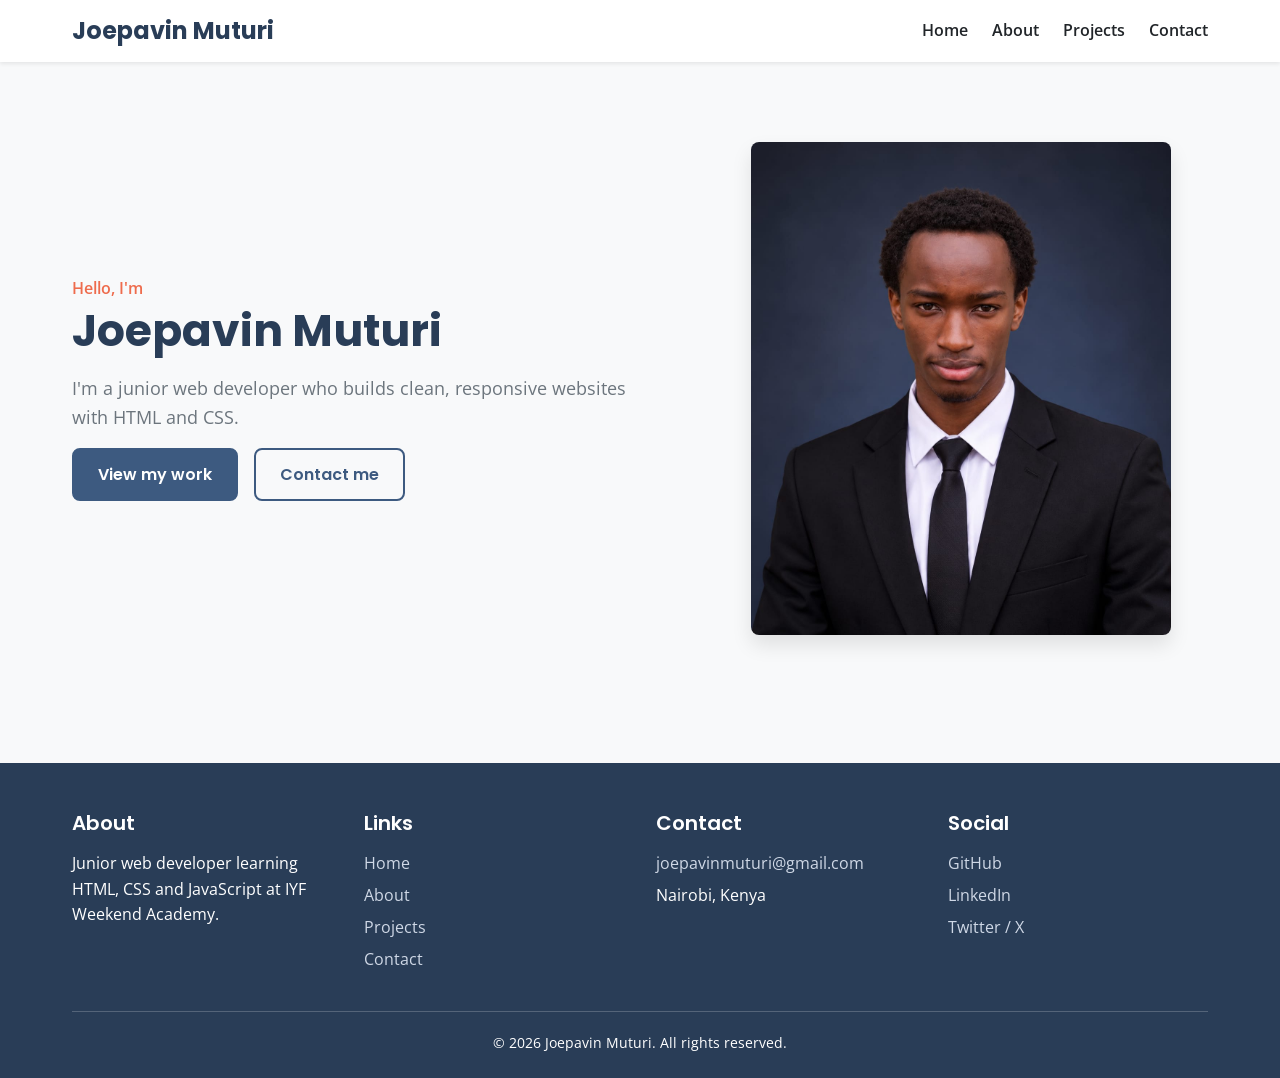
<file: index.html>
<!DOCTYPE html>
<html lang="en">
<head>
  <meta charset="UTF-8">
  <meta name="viewport" content="width=device-width, initial-scale=1.0">
  <title>Joepavin | Portfolio</title>

  <link rel="preconnect" href="https://fonts.googleapis.com">
  <link rel="preconnect" href="https://fonts.gstatic.com" crossorigin>
  <link href="https://fonts.googleapis.com/css2?family=Open+Sans:wght@400;600&family=Poppins:wght@500;600;700&display=swap" rel="stylesheet">

  <link rel="stylesheet" href="styles.css">
</head>
<body>

  <header class="site-header">
    <nav class="nav container" aria-label="Main navigation">
      <a href="index.html" class="logo">Joepavin Muturi</a>

      <input type="checkbox" id="nav-toggle" class="nav-toggle">
      <label for="nav-toggle" class="nav-toggle-label" aria-label="Toggle menu">
        <span></span>
      </label>

      <ul class="nav-links">
        <li><a href="index.html">Home</a></li>
        <li><a href="about.html">About</a></li>
        <li><a href="projects.html">Projects</a></li>
        <li><a href="contact.html">Contact</a></li>
      </ul>
    </nav>
  </header>

  <main class="container">
    <section class="hero">
      <div class="hero-text">
        <p class="eyebrow">Hello, I'm</p>
        <h1>Joepavin Muturi</h1>
      <p class="lead">I'm a junior web developer who builds clean, responsive websites with HTML and CSS.</p>
      <div class="hero-actions">
        <a href="projects.html" class="btn">View my work</a>
        <a href="contact.html" class="btn btn-secondary">Contact me</a>
      </div>
      </div>
        <img class="hero-img" src="./images/profpic.jpeg" alt="Portrait of Joepavin Muturi">
    </section>
  </main>

  <footer class="site-footer">
    <div class="container">
      <div class="footer-grid">
        <div>
          <h3>About</h3>
          <p>Junior web developer learning HTML, CSS and JavaScript at IYF Weekend Academy.</p>
        </div>
        <div>
          <h3>Links</h3>
          <ul class="footer-list">
            <li><a href="index.html">Home</a></li>
            <li><a href="about.html">About</a></li>
            <li><a href="projects.html">Projects</a></li>
            <li><a href="contact.html">Contact</a></li>
          </ul>
        </div>
        <div>
          <h3>Contact</h3>
          <ul class="footer-list">
            <li><a href="mailto:joepavinmuturi@gmail.com">joepavinmuturi@gmail.com</a></li>
            <li>Nairobi, Kenya</li>
          </ul>
        </div>
        <div>
          <h3>Social</h3>
          <ul class="footer-list">
            <li><a href="https://github.com/joepavinmuturi-dotcom">GitHub</a></li>
            <li><a href="https://www.linkedin.com/in/joepavin-muturi-563997225">LinkedIn</a></li>
            <li><a href=" https://x.com/pamitchez">Twitter / X</a></li>
          </ul>
        </div>
      </div>
      <p class="footer-bottom">&copy; 2026 Joepavin Muturi. All rights reserved.</p>
    </div>
  </footer>

</body>
</html>
</file>
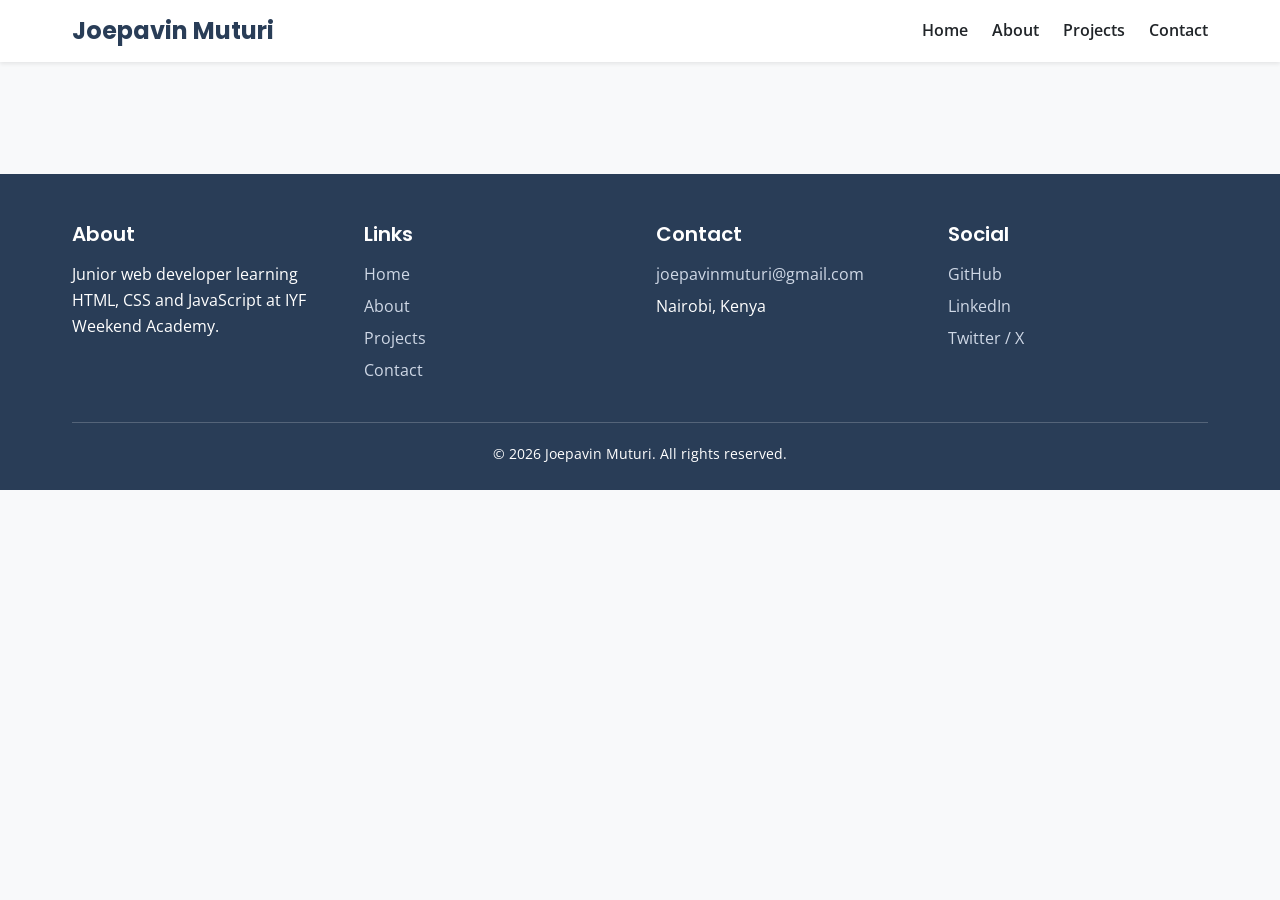
<file: about.html>
<!DOCTYPE html>
<html lang="en">
<head>
  <meta charset="UTF-8">
  <meta name="viewport" content="width=device-width, initial-scale=1.0">
  <title>About | Portfolio</title>

  <link rel="preconnect" href="https://fonts.googleapis.com">
  <link rel="preconnect" href="https://fonts.gstatic.com" crossorigin>
  <link href="https://fonts.googleapis.com/css2?family=Open+Sans:wght@400;600&family=Poppins:wght@500;600;700&display=swap" rel="stylesheet">

  <link rel="stylesheet" href="styles.css">
</head>
<body>

  <header class="site-header">
    <nav class="nav container" aria-label="Main navigation">
      <a href="index.html" class="logo">Joepavin Muturi</a>

      <input type="checkbox" id="nav-toggle" class="nav-toggle">
      <label for="nav-toggle" class="nav-toggle-label" aria-label="Toggle menu">
        <span></span>
      </label>

      <ul class="nav-links">
        <li><a href="index.html">Home</a></li>
        <li><a href="about.html">About</a></li>
        <li><a href="projects.html">Projects</a></li>
        <li><a href="contact.html">Contact</a></li>
      </ul>
    </nav>
  </header>

  <main>
  </main>

  <footer class="site-footer">
    <div class="container">
      <div class="footer-grid">
        <div>
          <h3>About</h3>
          <p>Junior web developer learning HTML, CSS and JavaScript at IYF Weekend Academy.</p>
        </div>
        <div>
          <h3>Links</h3>
          <ul class="footer-list">
            <li><a href="index.html">Home</a></li>
            <li><a href="about.html">About</a></li>
            <li><a href="projects.html">Projects</a></li>
            <li><a href="contact.html">Contact</a></li>
          </ul>
        </div>
        <div>
          <h3>Contact</h3>
          <ul class="footer-list">
            <li><a href="mailto:joepavinmuturi@gmail.com">joepavinmuturi@gmail.com</a></li>
            <li>Nairobi, Kenya</li>
          </ul>
        </div>
        <div>
          <h3>Social</h3>
          <ul class="footer-list">
            <li><a href="https://github.com/joepavinmuturi-dotcom">GitHub</a></li>
            <li><a href="https://www.linkedin.com/in/joepavin-muturi-563997225">LinkedIn</a></li>
            <li><a href=" https://x.com/pamitchez">Twitter / X</a></li>
          </ul>
        </div>
      </div>
      <p class="footer-bottom">&copy; 2026 Joepavin Muturi. All rights reserved.</p>
    </div>
  </footer>

</body>
</html>
</file>
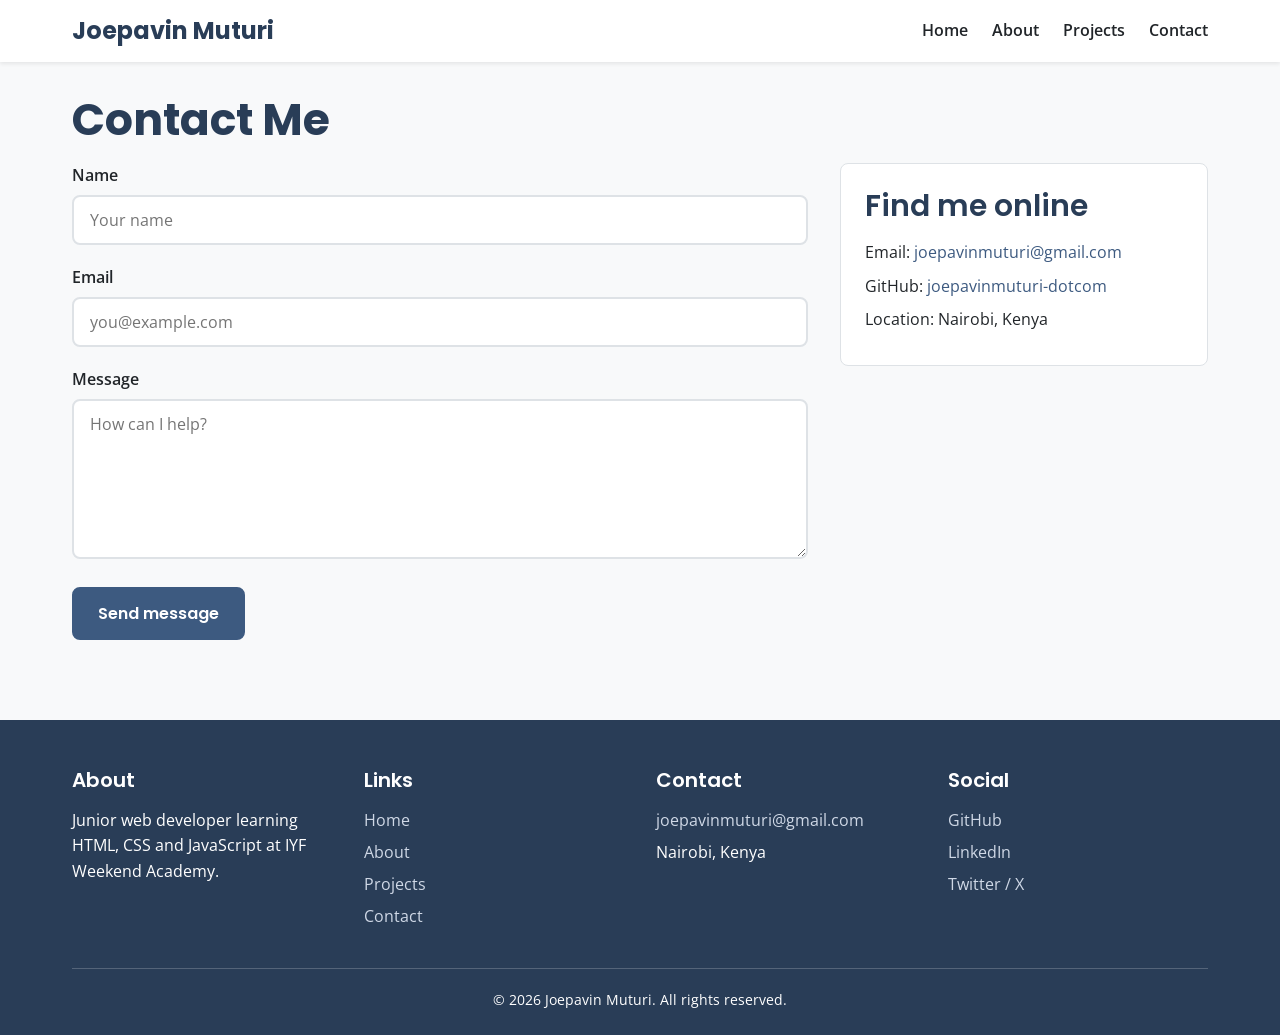
<file: contact.html>
<!DOCTYPE html>
<html lang="en">
<head>
  <meta charset="UTF-8">
  <meta name="viewport" content="width=device-width, initial-scale=1.0">
  <title>Contact | Portfolio</title>

  <link rel="preconnect" href="https://fonts.googleapis.com">
  <link rel="preconnect" href="https://fonts.gstatic.com" crossorigin>
  <link href="https://fonts.googleapis.com/css2?family=Open+Sans:wght@400;600&family=Poppins:wght@500;600;700&display=swap" rel="stylesheet">

  <link rel="stylesheet" href="styles.css">
</head>
<body>

  <header class="site-header">
    <nav class="nav container" aria-label="Main navigation">
      <a href="index.html" class="logo">Joepavin Muturi</a>

      <input type="checkbox" id="nav-toggle" class="nav-toggle">
      <label for="nav-toggle" class="nav-toggle-label" aria-label="Toggle menu">
        <span></span>
      </label>

      <ul class="nav-links">
        <li><a href="index.html">Home</a></li>
        <li><a href="about.html">About</a></li>
        <li><a href="projects.html">Projects</a></li>
        <li><a href="contact.html">Contact</a></li>
      </ul>
    </nav>
  </header>

  
    <main class="container">
       <h1>Contact Me</h1>

  <div class="contact-layout">
    <form class="form" action="#" method="post">
      <div class="form-group">
        <label for="name">Name</label>
        <input type="text" id="name" name="name" placeholder="Your name" required>
      </div>

      <div class="form-group">
        <label for="email">Email</label>
        <input type="email" id="email" name="email" placeholder="you@example.com" required>
      </div>

      <div class="form-group">
        <label for="message">Message</label>
        <textarea id="message" name="message" rows="6" placeholder="How can I help?" required></textarea>
      </div>

      <button type="submit" class="btn">Send message</button>
    </form>

    <aside class="contact-sidebar">
      <h2>Find me online</h2>
      <ul>
        <li>Email:<a href="mailto:joepavinmuturi@gmail.com"> joepavinmuturi@gmail.com</a></li>
        <li>GitHub: <a href="https://github.com/joepavinmuturi-dotcom">joepavinmuturi-dotcom</a></li>
        <li>Location: Nairobi, Kenya</li>
      </ul>
    </aside>
  </div>
</main>

  <footer class="site-footer">
    <div class="container">
      <div class="footer-grid">
        <div>
          <h3>About</h3>
          <p>Junior web developer learning HTML, CSS and JavaScript at IYF Weekend Academy.</p>
        </div>
        <div>
          <h3>Links</h3>
          <ul class="footer-list">
            <li><a href="index.html">Home</a></li>
            <li><a href="about.html">About</a></li>
            <li><a href="projects.html">Projects</a></li>
            <li><a href="contact.html">Contact</a></li>
          </ul>
        </div>
        <div>
          <h3>Contact</h3>
          <ul class="footer-list">
            <li><a href="mailto:joepavinmuturi@gmail.com">joepavinmuturi@gmail.com</a></li>
            <li>Nairobi, Kenya</li>
          </ul>
        </div>
        <div>
          <h3>Social</h3>
          <ul class="footer-list">
            <li><a href="https://github.com/joepavinmuturi-dotcom">GitHub</a></li>
            <li><a href="https://www.linkedin.com/in/joepavin-muturi-563997225">LinkedIn</a></li>
            <li><a href=" https://x.com/pamitchez">Twitter / X</a></li>
          </ul>
        </div>
      </div>
      <p class="footer-bottom">&copy; 2026 Joepavin Muturi. All rights reserved.</p>
    </div>
  </footer>

</body>
</html>
</file>
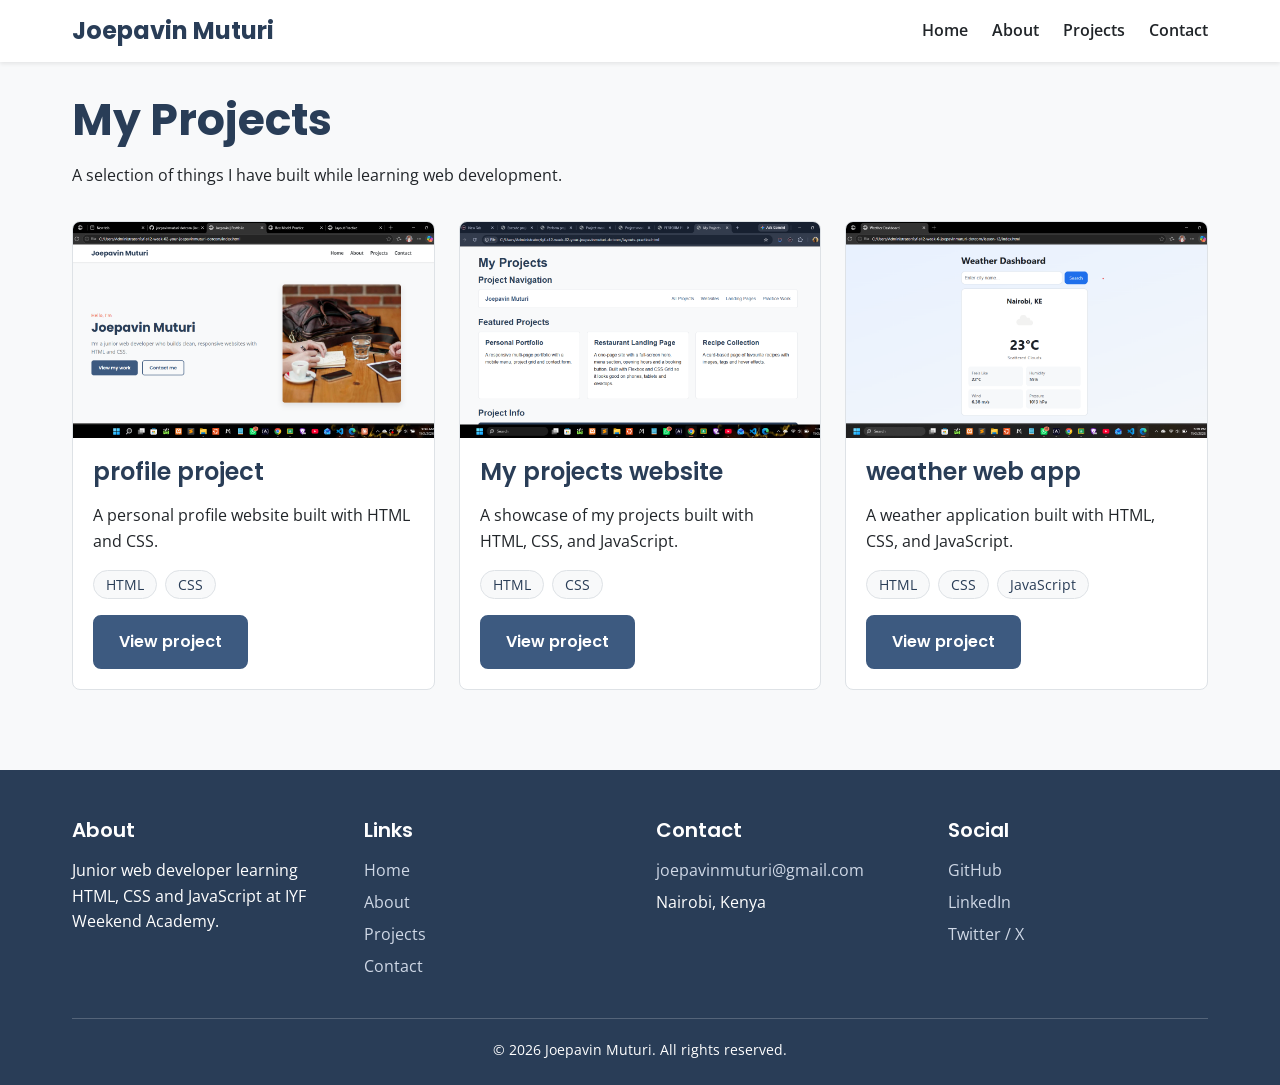
<file: projects.html>
<!DOCTYPE html>
<html lang="en">
<head>
  <meta charset="UTF-8">
  <meta name="viewport" content="width=device-width, initial-scale=1.0">
  <title>Projects | Portfolio</title>

  <link rel="preconnect" href="https://fonts.googleapis.com">
  <link rel="preconnect" href="https://fonts.gstatic.com" crossorigin>
  <link href="https://fonts.googleapis.com/css2?family=Open+Sans:wght@400;600&family=Poppins:wght@500;600;700&display=swap" rel="stylesheet">

  <link rel="stylesheet" href="styles.css">
</head>
<body>

  <header class="site-header">
    <nav class="nav container" aria-label="Main navigation">
      <a href="index.html" class="logo">Joepavin Muturi</a>

      <input type="checkbox" id="nav-toggle" class="nav-toggle">
      <label for="nav-toggle" class="nav-toggle-label" aria-label="Toggle menu">
        <span></span>
      </label>

      <ul class="nav-links">
        <li><a href="index.html">Home</a></li>
        <li><a href="about.html">About</a></li>
        <li><a href="projects.html">Projects</a></li>
        <li><a href="contact.html">Contact</a></li>
      </ul>
    </nav>
  </header>

  <main class="container">
  <h1>My Projects</h1>
  <p>A selection of things I have built while learning web development.</p>

  <div class="projects-grid">

    <article class="card">
      <img src="images/profile.png" alt="Screenshot of project one">
      <div class="card-body">
        <h3>profile project</h3>
        <p>A personal profile website built with HTML and CSS.</p>
        <ul class="tags">
          <li>HTML</li><li>CSS</li>
        </ul>
        <a href="index.html" class="btn">View project</a>
      </div>
    </article>

    <article class="card">
      <img src="images/project2.png" alt="Screenshot of project two">
      <div class="card-body">
        <h3>My projects website</h3>
        <p>A showcase of my projects built with HTML, CSS, and JavaScript.</p>
        <ul class="tags">
          <li>HTML</li><li>CSS</li>
        </ul>
        <a href="#" class="btn">View project</a>
      </div>
    </article>

    <article class="card">
      <img src="images/weather.png" alt="Screenshot of project three">
      <div class="card-body">
        <h3>weather web app</h3>
        <p>A weather application built with HTML, CSS, and JavaScript.</p>
        <ul class="tags">
          <li>HTML</li><li>CSS</li><li>JavaScript</li>
        </ul>
        <a href="#" class="btn">View project</a>
      </div>
    </article>

  </div>
</main>

  <footer class="site-footer">
    <div class="container">
      <div class="footer-grid">
        <div>
          <h3>About</h3>
          <p>Junior web developer learning HTML, CSS and JavaScript at IYF Weekend Academy.</p>
        </div>
        <div>
          <h3>Links</h3>
          <ul class="footer-list">
            <li><a href="index.html">Home</a></li>
            <li><a href="about.html">About</a></li>
            <li><a href="projects.html">Projects</a></li>
            <li><a href="contact.html">Contact</a></li>
          </ul>
        </div>
        <div>
          <h3>Contact</h3>
          <ul class="footer-list">
            <li><a href="mailto:joepavinmuturi@gmail.com">joepavinmuturi@gmail.com</a></li>
            <li>Nairobi, Kenya</li>
          </ul>
        </div>
        <div>
          <h3>Social</h3>
          <ul class="footer-list">
            <li><a href="https://github.com/joepavinmuturi-dotcom">GitHub</a></li>
            <li><a href="https://www.linkedin.com/in/joepavin-muturi-563997225">LinkedIn</a></li>
            <li><a href=" https://x.com/pamitchez">Twitter / X</a></li>
          </ul>
        </div>
      </div>
      <p class="footer-bottom">&copy; 2026 Joepavin Muturi. All rights reserved.</p>
    </div>
  </footer>

</body>
</html>
</file>
<file: styles.css>
:root {
  --font-heading: 'Poppins', sans-serif;
  --font-body: 'Open Sans', sans-serif;

  --font-xs: 0.75rem;    
  --font-sm: 0.875rem;   
  --font-base: 1rem;     
  --font-lg: 1.125rem;   
  --font-xl: 1.25rem;    
  --font-2xl: 1.5rem;    
  --font-3xl: 1.875rem;  
  --font-4xl: 2.25rem;   

  --color-primary: #3d5a80;
  --color-primary-light: #5b7fa8;
  --color-primary-dark: #293d57;
  --color-secondary: #ee6c4d;
  --color-background: #f8f9fa;
  --color-text: #212529;
  --color-muted: #6c757d;
  --color-white: #ffffff;
  --color-border: #dee2e6;

  --radius: 8px;
  --shadow-sm: 0 2px 4px rgba(0, 0, 0, 0.08);
  --shadow-md: 0 10px 20px rgba(0, 0, 0, 0.1);
}

* {
  margin: 0;
  padding: 0;
  box-sizing: border-box;
}

html {
  font-size: 16px;
  scroll-behavior: smooth;
}

body {
  font-family: var(--font-body);
  font-size: var(--font-base);
  line-height: 1.6;
  color: var(--color-text);
  background-color: var(--color-background);
}

img {
  max-width: 100%;
  height: auto;
  display: block;
}

ul {
  list-style: none;
}

h1, h2, h3, h4, h5, h6 {
  font-family: var(--font-heading);
  line-height: 1.2;
  margin-bottom: 1rem;
  color: var(--color-primary-dark);
}

h1 { font-size: var(--font-4xl); font-weight: 700; }
h2 { font-size: var(--font-3xl); font-weight: 600; }
h3 { font-size: var(--font-2xl); font-weight: 600; }
h4 { font-size: var(--font-xl);  font-weight: 500; }
h5 { font-size: var(--font-lg);  font-weight: 500; }
h6 { font-size: var(--font-base); font-weight: 500; }

p { margin-bottom: 1rem; }

small { font-size: var(--font-sm); }

a {
  color: var(--color-primary);
  text-decoration: none;
  transition: color 0.3s ease;
}

a:hover {
  color: var(--color-primary-dark);
  text-decoration: underline;
}

.container {
  width: 100%;
  max-width: 1100px;
  margin-inline: auto;
  padding-inline: 1rem;
}

main { padding-block: 2rem; }

.btn {
  display: inline-block;
  padding: 0.75rem 1.5rem;
  border: 2px solid var(--color-primary);
  border-radius: var(--radius);
  background-color: var(--color-primary);
  color: var(--color-white);
  font-family: var(--font-heading);
  font-size: var(--font-base);
  font-weight: 600;
  cursor: pointer;
  transition: all 0.3s ease;
}

.btn:hover {
  background-color: var(--color-primary-dark);
  border-color: var(--color-primary-dark);
  color: var(--color-white);
  text-decoration: none;
  transform: translateY(-2px);
  box-shadow: 0 4px 6px rgba(0, 0, 0, 0.1);
}

.btn-secondary {
  background-color: transparent;
  color: var(--color-primary);
}
.btn-secondary:hover {
  background-color: var(--color-primary);
  color: var(--color-white);
}

.btn-danger {
  background-color: #dc3545;
  border-color: #dc3545;
}
.btn-danger:hover {
  background-color: #b02a37;
  border-color: #b02a37;
}

.btn:disabled,
.btn.is-disabled {
  background-color: #ced4da;
  border-color: #ced4da;
  color: #6c757d;
  cursor: not-allowed;
  transform: none;
  box-shadow: none;
}

.site-header {
  background-color: var(--color-white);
  box-shadow: var(--shadow-sm);
  position: sticky;
  top: 0;
  z-index: 100;
}

.nav {
  position: relative;
  display: flex;
  flex-wrap: wrap;
  justify-content: space-between;   
  align-items: center;              
  padding-block: 0.75rem;
}

.logo {
  font-family: var(--font-heading);
  font-size: var(--font-2xl);
  font-weight: 700;
  color: var(--color-primary-dark);
}
.logo:hover { text-decoration: none; }

.nav-toggle {
  position: absolute;
  opacity: 0;
  pointer-events: none;
}

.nav-toggle-label {
  display: block;
  cursor: pointer;
  padding: 0.75rem 0.5rem;
}

.nav-toggle-label span,
.nav-toggle-label span::before,
.nav-toggle-label span::after {
  display: block;
  width: 26px;
  height: 3px;
  background-color: var(--color-text);
  border-radius: 2px;
  transition: all 0.3s ease;
}

.nav-toggle-label span { position: relative; }

.nav-toggle-label span::before,
.nav-toggle-label span::after {
  content: "";
  position: absolute;
  left: 0;
}
.nav-toggle-label span::before { top: -8px; }
.nav-toggle-label span::after  { top: 8px; }

.nav-toggle:focus-visible + .nav-toggle-label {
  outline: 2px solid var(--color-primary);
  outline-offset: 2px;
}

.nav-links {
  display: none;
  flex-direction: column;
  width: 100%;
  padding-block: 0.5rem;
}

.nav-toggle:checked ~ .nav-links { display: flex; }

.nav-links a {
  display: block;
  padding: 0.75rem 0;
  color: var(--color-text);
  font-weight: 600;
}
.nav-links a:hover {
  color: var(--color-primary);
  text-decoration: none;
}

.projects-grid {
  display: grid;
  grid-template-columns: 1fr;       
  gap: 1.5rem;
  margin-top: 2rem;
}

.card {
  display: flex;
  flex-direction: column;
  background-color: var(--color-white);
  border: 1px solid var(--color-border);
  border-radius: var(--radius);
  overflow: hidden;
  transition: box-shadow 0.3s ease, transform 0.3s ease;
}

.card:hover {
  box-shadow: var(--shadow-md);
  transform: translateY(-4px);
}

.card img {
  width: 100%;
  aspect-ratio: 5 / 3;
  object-fit: cover;
}

.card-body {
  display: flex;
  flex-direction: column;
  flex: 1;
  padding: 1.25rem;
}

.card-body p { flex: 1; }           

.tags {
  display: flex;
  flex-wrap: wrap;
  gap: 0.5rem;
  margin-bottom: 1rem;
}
.tags li {
  background-color: var(--color-background);
  color: var(--color-primary-dark);
  border: 1px solid var(--color-border);
  border-radius: 999px;
  padding: 0.15rem 0.75rem;
  font-size: var(--font-sm);
}

.card-body .btn { align-self: flex-start; }

/* Tablet: 2 columns */
@media (min-width: 768px) {
  .projects-grid { grid-template-columns: repeat(2, 1fr); }
}

/* Desktop: 3 columns */
@media (min-width: 1024px) {
  .projects-grid { grid-template-columns: repeat(3, 1fr); }
}


.hero {
  display: grid;
  grid-template-columns: 1fr;       
  gap: 2rem;
  align-items: center;
  padding-block: 1.5rem;
}
.eyebrow {
  color: var(--color-secondary);
  font-weight: 600;
  margin-bottom: 0.25rem;
}
.lead {
  font-size: var(--font-lg);
  color: var(--color-muted);
}
.hero-actions {
  display: flex;
  flex-wrap: wrap;
  gap: 1rem;
}
.hero-img {
  width: 100%;
  max-width: 420px;
  margin-inline: auto;
  border-radius: var(--radius);
  box-shadow: var(--shadow-md);
}

.contact-layout {
  display: grid;
  grid-template-columns: 1fr;       
  gap: 2rem;
}

.form { width: 100%; }

.form-group { margin-bottom: 1.25rem; }

.form label {
  display: block;
  margin-bottom: 0.4rem;
  font-weight: 600;
}

.form input,
.form textarea {
  width: 100%;
  padding: 0.75rem 1rem;
  font-family: var(--font-body);
  font-size: var(--font-base);
  color: var(--color-text);
  background-color: var(--color-white);
  border: 2px solid var(--color-border);
  border-radius: var(--radius);
  transition: border-color 0.3s ease, box-shadow 0.3s ease;
}

.form textarea { resize: vertical; }

.form input:focus,
.form textarea:focus {
  outline: none;
  border-color: var(--color-primary);
  box-shadow: 0 0 0 3px rgba(61, 90, 128, 0.25);
}

.form input:not(:placeholder-shown):invalid,
.form textarea:not(:placeholder-shown):invalid {
  border-color: #dc3545;
}
.form input:not(:placeholder-shown):valid,
.form textarea:not(:placeholder-shown):valid {
  border-color: #198754;
}

.form .btn { width: 100%; }         

.contact-sidebar {
  background-color: var(--color-white);
  border: 1px solid var(--color-border);
  border-radius: var(--radius);
  padding: 1.5rem;
  align-self: start;
}
.contact-sidebar li { margin-bottom: 0.5rem; }

.site-footer {
  background-color: var(--color-primary-dark);
  color: var(--color-white);
  padding: 3rem 0 1.5rem;
  margin-top: 3rem;
}
.site-footer h3 {
  color: var(--color-white);
  font-size: var(--font-xl);
}
.site-footer a { color: #cfd8e6; }
.site-footer a:hover { color: var(--color-white); }

.footer-grid {
  display: grid;
  grid-template-columns: 1fr;       
  gap: 2rem;
}
.footer-list li { margin-bottom: 0.4rem; }

.footer-bottom {
  margin: 2rem 0 0;
  padding-top: 1.25rem;
  border-top: 1px solid rgba(255, 255, 255, 0.2);
  text-align: center;
  font-size: var(--font-sm);
}


@media (min-width: 768px) {
  .container { padding-inline: 2rem; }

  .nav-toggle-label { display: none; }

  .nav-links {
    display: flex;                  
    flex-direction: row;
    width: auto;
    gap: 1.5rem;
    padding-block: 0;
  }
  .nav-links a { padding: 0.25rem 0; }

  .footer-grid { grid-template-columns: repeat(2, 1fr); }

  .form .btn { width: auto; }
}

@media (min-width: 1024px) {
  .hero {
    grid-template-columns: 1.2fr 1fr;
    gap: 3rem;
    padding-block: 3rem;
  }

  .contact-layout { grid-template-columns: 2fr 1fr; }

  .footer-grid { grid-template-columns: repeat(4, 1fr); }
}

@media (min-width: 1280px) {
  .container { max-width: 1200px; }
  h1 { font-size: 2.75rem; }
}

a:focus-visible,
button:focus-visible,
input:focus-visible,
textarea:focus-visible,
select:focus-visible,
.btn:focus-visible {
  outline: 2px solid var(--color-primary);
  outline-offset: 2px;
}

.site-footer a:focus-visible {
  outline-color: var(--color-white);
}

@media (prefers-reduced-motion: reduce) {
  * {
    transition: none !important;
    animation: none !important;
    scroll-behavior: auto !important;
  }
}

nav a:hover {
  text-decoration: underline;
}
</file>
